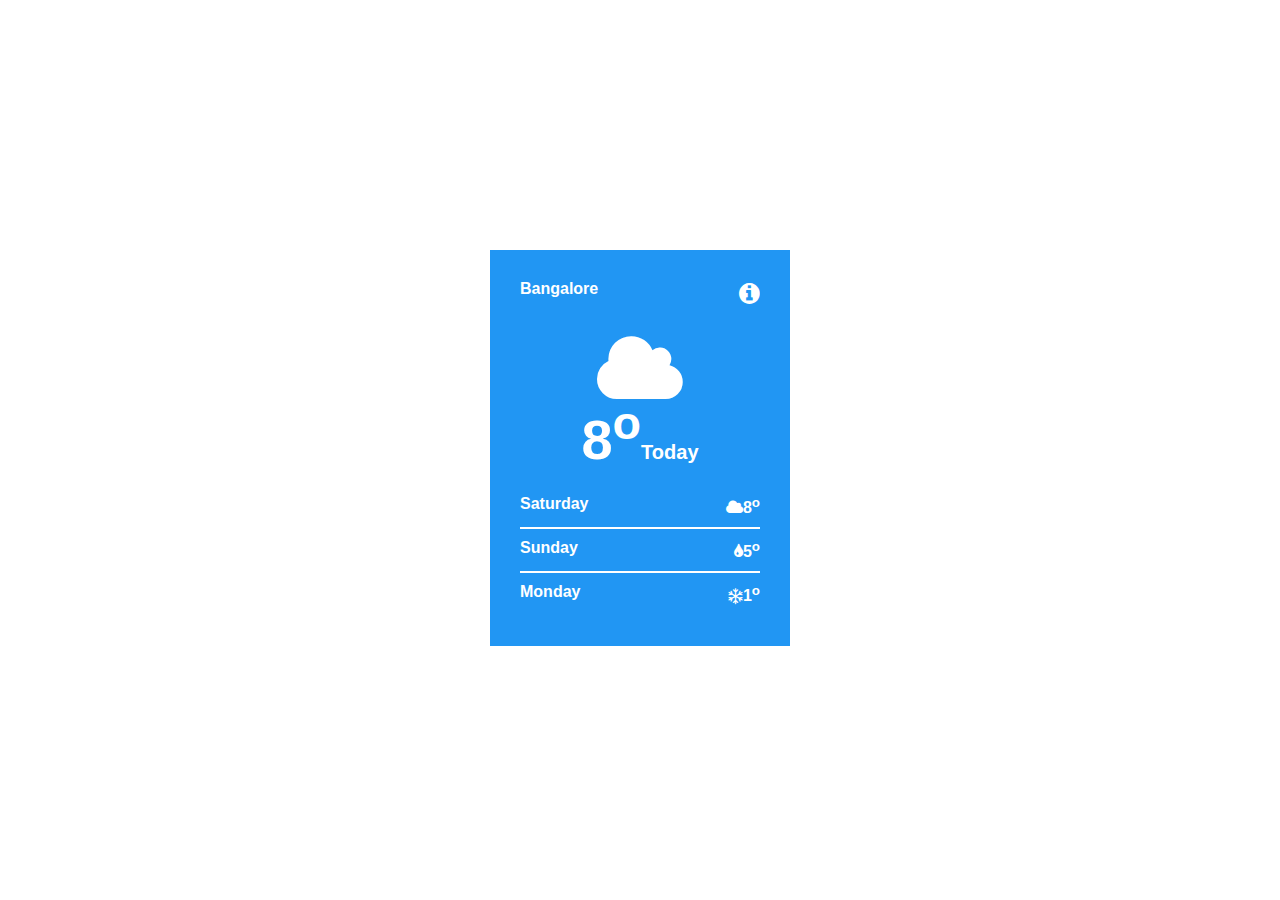
<file: 3d-Weather-Widget/index.html>
<!DOCTYPE html>
<html>
  <head>
    <meta charset="utf-8">
    <title>Weather Card UI</title>
    <link rel="stylesheet" href="style.css">
    <link href="https://maxcdn.bootstrapcdn.com/font-awesome/4.7.0/css/font-awesome.min.css" rel="stylesheet">
    <script src="https://code.jquery.com/jquery-3.3.1.js"></script>
    <script>
      $(document).ready(function(){
        $(".more").click(function(){
          $(".back").addClass("active");
          $(".front").removeClass("active");
        });
        $(".go-back").click(function(){
          $(".front").addClass("active");
          $(".back").removeClass("active");
        });
      });
    </script>
  </head>
  <body>
    <div class="card">
      <div class="front active">
        <div class="location">Bangalore</div>
        <div class="more"><i class="fa fa-info-circle"></i></div>
        <div class="weather">
          <i class="fa fa-cloud" aria-hidden="true"></i>
          <h1>8<sup>o</sup><span>Today</span></h1>
        </div>
        <ul class="forecast">
          <li>
            <div class="day">Saturday</div>
            <div class="temperature"><i class="fa fa-cloud" aria-hidden="true"></i>8<sup>o</sup></div>
          </li>
          <li>
            <div class="day">Sunday</div>
            <div class="temperature"><i class="fa fa-tint" aria-hidden="true"></i>5<sup>o</sup></div>
          </li>
          <li>
            <div class="day">Monday</div>
            <div class="temperature"><i class="fa fa-snowflake-o" aria-hidden="true"></i>1<sup>o</sup></div>
          </li>
        </ul>
      </div>
      <div class="back">
        <div class="go-back">
          <i class=" fa fa-chevron-circle-left" aria-hidden="true"></i>
        </div>
        <ul class="forecast">
          <li>
            <div class="day">Yesterday</div>
            <div class="temperature"><i class="fa fa-snowflake-o" aria-hidden="true"></i>3<sup>o</sup></div>
          </li>
          <li>
            <div class="day">Today</div>
            <div class="temperature"><i class="fa fa-cloud" aria-hidden="true"></i>8<sup>o</sup></div>
          </li>
          <li>
            <div class="day">Tomorrow</div>
            <div class="temperature"><i class="fa fa-tint" aria-hidden="true"></i>5<sup>o</sup></div>
          </li>
          <li>
            <div class="day">Monday</div>
            <div class="temperature"><i class="fa fa-snowflake-o" aria-hidden="true"></i>1<sup>o</sup></div>
          </li>
          <li>
            <div class="day">Tuesday</div>
            <div class="temperature"><i class="fa fa-snowflake-o" aria-hidden="true"></i>1<sup>o</sup></div>
          </li>
          <li>
            <div class="day">Wednesday</div>
            <div class="temperature"><i class="fa fa-snowflake-o" aria-hidden="true"></i>1<sup>o</sup></div>
          </li>
          <li>
            <div class="day">Thursday</div>
            <div class="temperature"><i class="fa fa-snowflake-o" aria-hidden="true"></i>1<sup>o</sup></div>
          </li>
        </ul>
      </div>
    </div>
  </body>
</html>
</file>
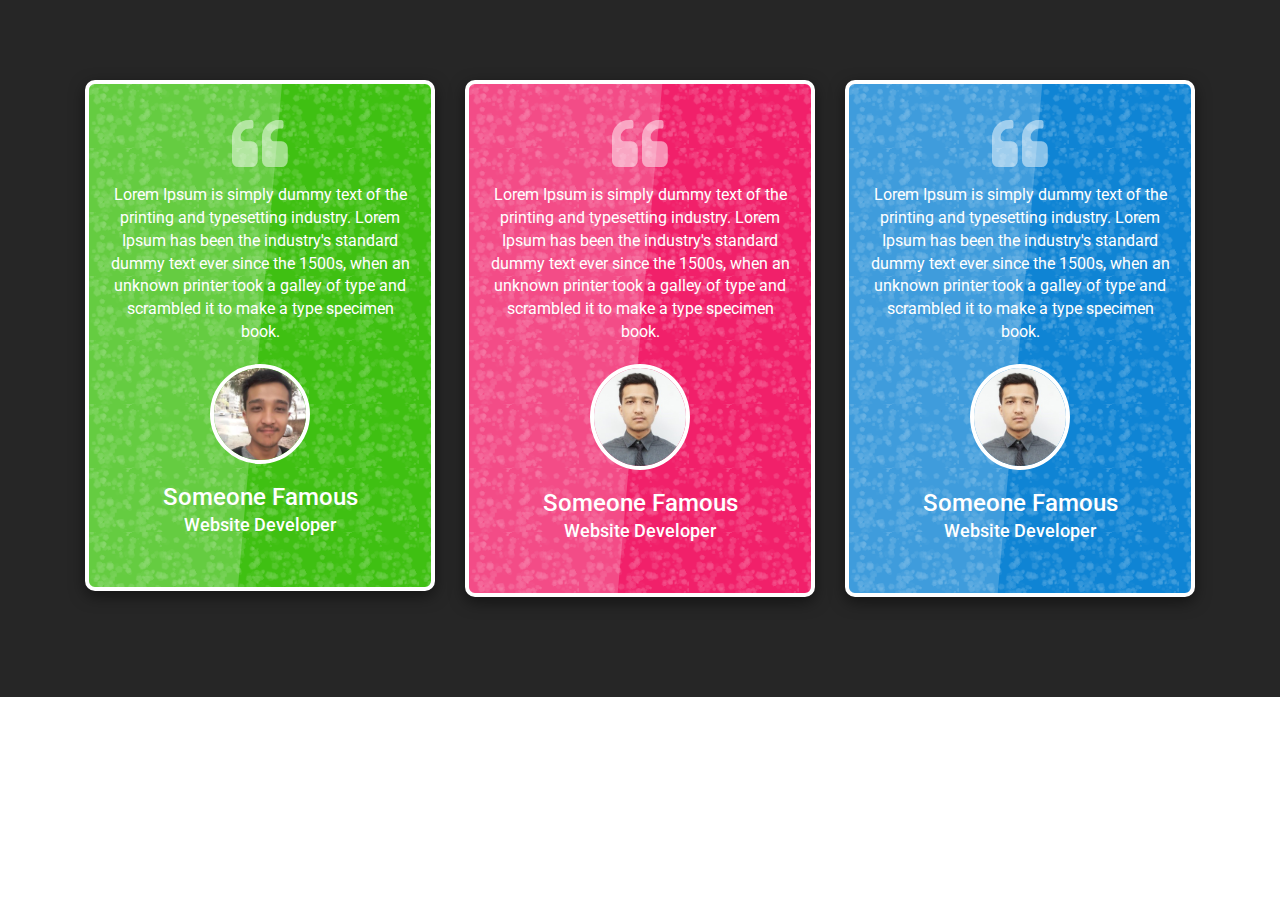
<file: Testimonials-Widget/index.html>
<!DOCTYPE html>
<html>
  <head>
    <meta charset="utf-8">
    <title>Testimonials</title>
    <link rel="stylesheet" href="bootstrap/css/bootstrap.min.css">
    <link rel="stylesheet" href="style.css">
    <link href="https://maxcdn.bootstrapcdn.com/font-awesome/4.7.0/css/font-awesome.min.css" rel="stylesheet">
  </head>
  <body>
    <section>
      <div class="container-fluid">
        <div class="container">
          <div class="row">
            <div class="col-sm-4">
              <div class="card text-center">
                <div class="content">
                  <div class="text">
                    <p>
                      Lorem Ipsum is simply dummy text of the printing and typesetting industry.
                      Lorem Ipsum has been the industry's standard dummy text ever since the 1500s,
                      when an unknown printer took a galley of type and scrambled it to make a type specimen book.
                    </p>
                  </div>
                  <div class="author">
                    <div class="image">
                      <img src="img/user1.jpg" class="img-responsive">
                    </div>
                    <div class="details">
                      <h2>Someone Famous<br><span>Website Developer</span></h2>
                    </div>
                  </div>
                </div>
              </div>
            </div>
            <div class="col-sm-4">
              <div class="card text-center">
                <div class="content">
                  <div class="text">
                    <p>
                      Lorem Ipsum is simply dummy text of the printing and typesetting industry.
                      Lorem Ipsum has been the industry's standard dummy text ever since the 1500s,
                      when an unknown printer took a galley of type and scrambled it to make a type specimen book.
                    </p>
                  </div>
                  <div class="author">
                    <div class="image">
                      <img src="img/user2.jpg" class="img-responsive">
                    </div>
                    <div class="details">
                      <h2>Someone Famous<br><span>Website Developer</span></h2>
                    </div>
                  </div>
                </div>
              </div>
            </div>
            <div class="col-sm-4">
              <div class="card text-center">
                <div class="content">
                  <div class="text">
                    <p>
                      Lorem Ipsum is simply dummy text of the printing and typesetting industry.
                      Lorem Ipsum has been the industry's standard dummy text ever since the 1500s,
                      when an unknown printer took a galley of type and scrambled it to make a type specimen book.
                    </p>
                  </div>
                  <div class="author">
                    <div class="image">
                      <img src="img/user2.jpg" class="img-responsive">
                    </div>
                    <div class="details">
                      <h2>Someone Famous<br><span>Website Developer</span></h2>
                    </div>
                  </div>
                </div>
              </div>
            </div>
          </div>
        </div>
      </div>
    </section>

    <script src="bootstrap/js/jquery.js"></script>
    <script src="bootstrap/js/bootstrap.min.js"></script>
  </body>
</html>
</file>
<file: 3d-Weather-Widget/style.css>
body{
  margin:0;
  padding:0;
  font-family:sans-serif;;
}

.card{
  position:absolute;
  top:50%;
  left:50%;
  transform:translate(-50%,-50%);
  width:300px;
  min-height:400px;
}

.card .front{
  width:100%;
  height: 100%;
  background: #2196f3;
  padding:30px;
  box-sizing: border-box;
  transition: .5s;
  transform-origin: right;
}

.location{
  font-weight: bold;
  width: 50%;
  text-align: left;
  float:left;
  color: #fff;
}

.more{
  width: 50%;
  text-align: right;
  cursor: pointer;
  float: right;
  font-size: 24px;
  color: #fff;
  display: block;

}

.weather{
  padding: 50px 0 20px;
  text-align: center;
}

.weather .fa{
  font-size: 80px;
  color: #fff;
}

.weather h1{
  margin: 0;
  padding: 0;
  font-size: 56px;
  line-height: 26px;
  color:#fff;
}

.weather h1 span{
  font-size: 20px;
  color:#fff;
}

.forecast{
  margin: 0;
  padding: 0;
}

.forecast li{
  padding:10px 0;
  border-bottom: 2px solid #fff;
  display:flex;
  font-weight: bold;
  cursor:pointer;
  color:#fff;
}


.forecast li:last-child{
  border-bottom:none;
}

.forecast li .day{
  width: 50%;
}
.forecast li .temperature{
  width: 50%;
  text-align: right;
}

.card .back{
  position:absolute;
  top:0;
  left:0;
  width:100%;
  height:394px;
  padding: 30px;
  background: #ff2877;
  box-sizing: border-box;
  transform-origin: left;
  transition: .5s;
  transform: translateX(100%) rotateY(90deg);
}

.go-back{
  font-size: 24px;
  color: #fff;
  text-align: right;
}

.go-back .fa{
  cursor: pointer;
}

.card .back.active{
  transform: translateX(0) rotateY(0deg);
}

.card .front.active{
  transform: translateX(0) rotateY(0deg);
}

.card .front{
  transform: translateX(-100%) rotateY(90deg);
}
</file>
<file: Testimonials-Widget/style.css>
@import url("https://fonts.googleapis.com/css?family=Roboto");
body{
  margin: 0;
  padding: 0;
  font-family: "Roboto", sans-serif !important;
}
.row{
  position: relative;
    margin-right: 0;
    margin-left: 0;
    bottom: 100px;
}

section{
  width: 100%;
  height:100%;
  padding: 180px 0 0;
  background: #262626;
}

section .card{
  position: relative;
  max-width: 350px;
  height: auto;
  padding: 50px 20px;
  background: #ff0;
  border-radius: 10px;
  border: 4px solid #fff;
  box-shadow: 0 5px 15px rgba(0,0,0,.5);
  animation: ani 2s linear infinite;
  overflow: hidden;
}
section .card:before{
  content: "";
  position: absolute;
  top: 0;
  left: -50%;
  width: 100%;
  height: 100%;
  transform: skewX(-5deg);
  background: rgba(255, 255, 255, .2);
}
section .col-sm-4:nth-child(1) .card{
  background: #3fc012 url(img/sparkles.png);
}
section .col-sm-4:nth-child(2) .card{
  background: #f1206a url(img/sparkles.png);
}
section .col-sm-4:nth-child(3) .card{
  background: #0f84d4 url(img/sparkles.png);
}

@keyframes ani{
  0%{
    background-position: 0 0;
  }
  100%{
    background-position: 0 64px;
  }
}

section .card .image{
  position: relative;
  width: 100px;
  height: 100 px;
  border-radius: 50%;
  margin: 20px auto;
  overflow: hidden;
  border: 4px solid #fff;
  z-index: 1;
}
section .card .text{
  position: relative;
  color: #fff;
  font-size: 16px;
  padding-top:50px;
  z-index: 1;
}
section .card .text:before{
  content: "\f10d";
  position: absolute;
  top: -30px;
  left: 50%;
  font-family: fontAwesome;
  font-size: 60px;
  color: rgba(255,255,255,.5);
  transform: translateX(-50%);
}
section .card .details h2{
  position: relative;
  color: #fff;
  margin: 0;
  padding: 0;
  font-size: 24px;
  z-index: 1;
}
section .card .details h2 span{
  font-size: 18px;
}
</file>
